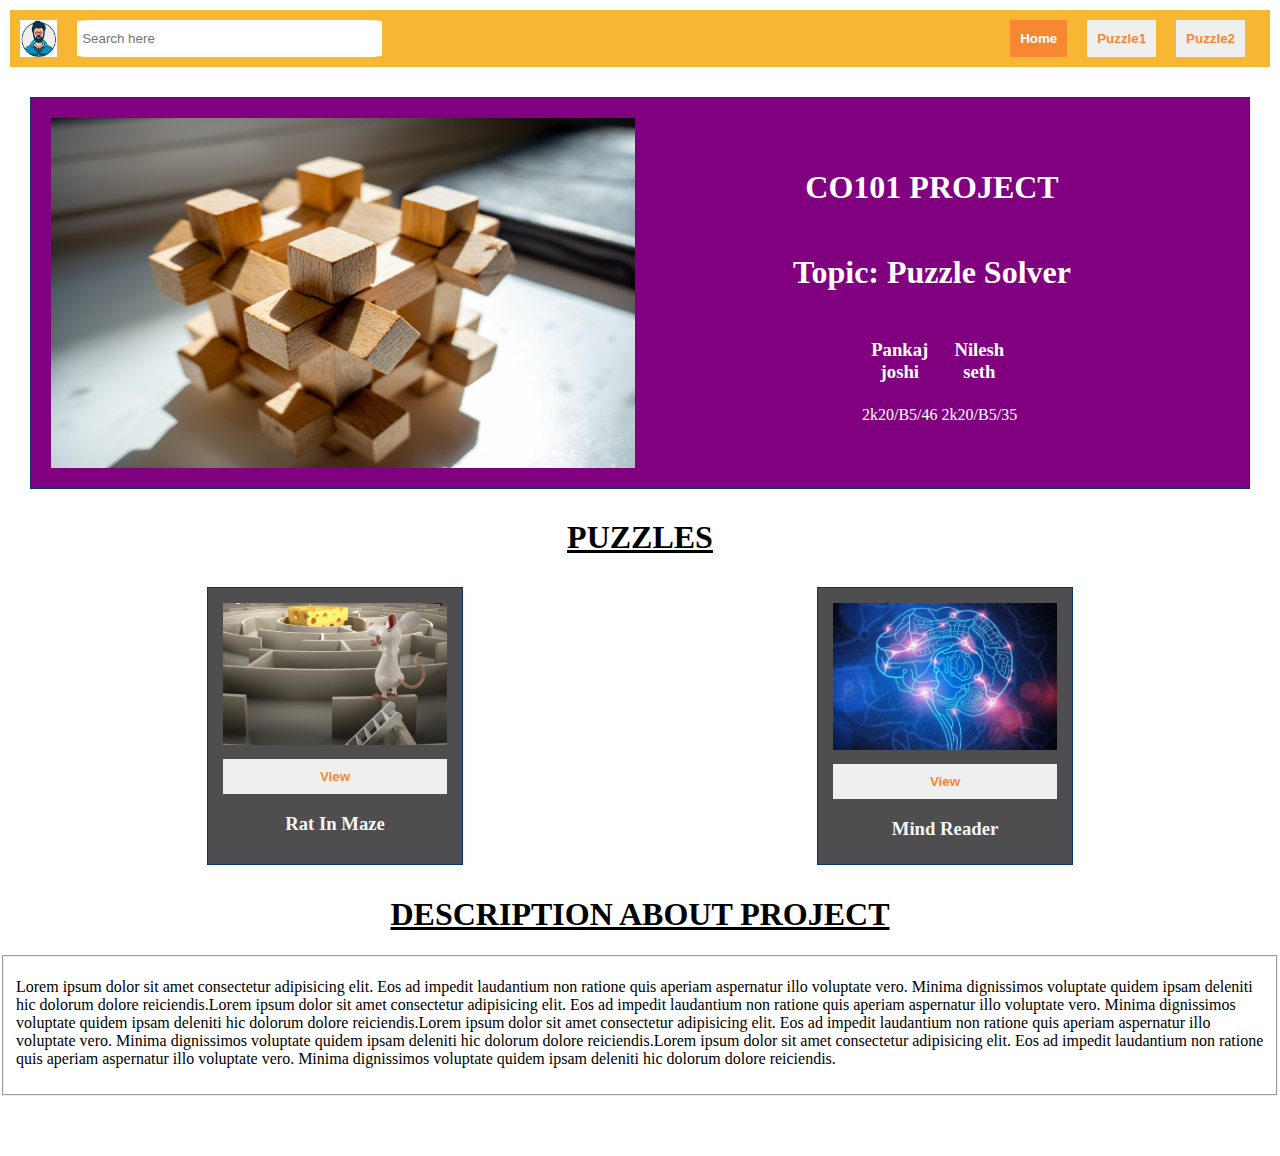
<file: index.html>
<!DOCTYPE html>
<html lang="en">
<head>
    <meta charset="UTF-8">
    <meta http-equiv="X-UA-Compatible" content="IE=edge">
    <meta name="viewport" content="width=device-width, initial-scale=1.0">
    <link rel="stylesheet" href="./style.css">

    <title>Puzzle</title>
</head>
<body>
    <nav class="navBar">
        <div class="logoSearch">
            <img class="img" src="./assests/img/avtar.jpg"width="10%" alt="avtar">
            <input class="Search" placeholder="Search here">
        </div>
        <ul class="navItems">
            <button class="btn active"> <a href="">Home</a></button>
            <button class="btn ">       <a href="./Pages/Puzzle/puzzle1/index.html" target="_blank">Puzzle1</a></button>
            <button class="btn ">       <a href="./Pages/Puzzle/puzzle2/index.html" target="_blank">Puzzle2</a></button>

        </ul>
    </nav>

    <section class="hero">
        <img src="./assests/img/puzzle.jpg" alt="img">
        <div class="hero_2">
            <h1>CO101 PROJECT</h1>
            <div class="heroText">
                <h1>Topic: Puzzle Solver</h1>
                <div>
                    <table>
                        <th><h3>Pankaj joshi</h3></th>
                        <th><h3>Nilesh seth</h3></th>
                        <tr>
                            <td>2k20/B5/46 </td>
                            <td>2k20/B5/35</td>
                        </tr>
                    </table>

                </div>
            </div>
        </div>
    </section>
    <h1>PUZZLES</h1>
    <section class="Cards">
        <div class="Card">
            <div class="flip_img">
                <img src="./assests/img/rat in maze-1.jpg" alt="sd">
            </div>
            <button class="btn"><a href="./Pages/Puzzle/puzzle1/index.html" target="_blank">View</a></button>
            <h3>Rat In Maze</h3>
        </div>
        <div class="Card">
            <div class="flip_img">
                <img src="./assests/img/mind reader.jpg" alt="sd">
            </div>
            <button class="btn"><a href="./Pages/Puzzle/puzzle2/index.html" target="_blank">View</a></button>
            <h3>Mind Reader</h3>
        </div>
       
    </section>

    <h1> DESCRIPTION ABOUT PROJECT </h1>
    <fieldset>
    <p>Lorem ipsum dolor sit amet consectetur adipisicing elit. Eos ad impedit laudantium non ratione quis aperiam aspernatur illo voluptate vero. Minima dignissimos voluptate quidem ipsam deleniti hic dolorum dolore reiciendis.Lorem ipsum dolor sit amet consectetur adipisicing elit. Eos ad impedit laudantium non ratione quis aperiam aspernatur illo voluptate vero. Minima dignissimos voluptate quidem ipsam deleniti hic dolorum dolore reiciendis.Lorem ipsum dolor sit amet consectetur adipisicing elit. Eos ad impedit laudantium non ratione quis aperiam aspernatur illo voluptate vero. Minima dignissimos voluptate quidem ipsam deleniti hic dolorum dolore reiciendis.Lorem ipsum dolor sit amet consectetur adipisicing elit. Eos ad impedit laudantium non ratione quis aperiam aspernatur illo voluptate vero. Minima dignissimos voluptate quidem ipsam deleniti hic dolorum dolore reiciendis.</p>
    </fieldset>

</body>
</html>
</file>
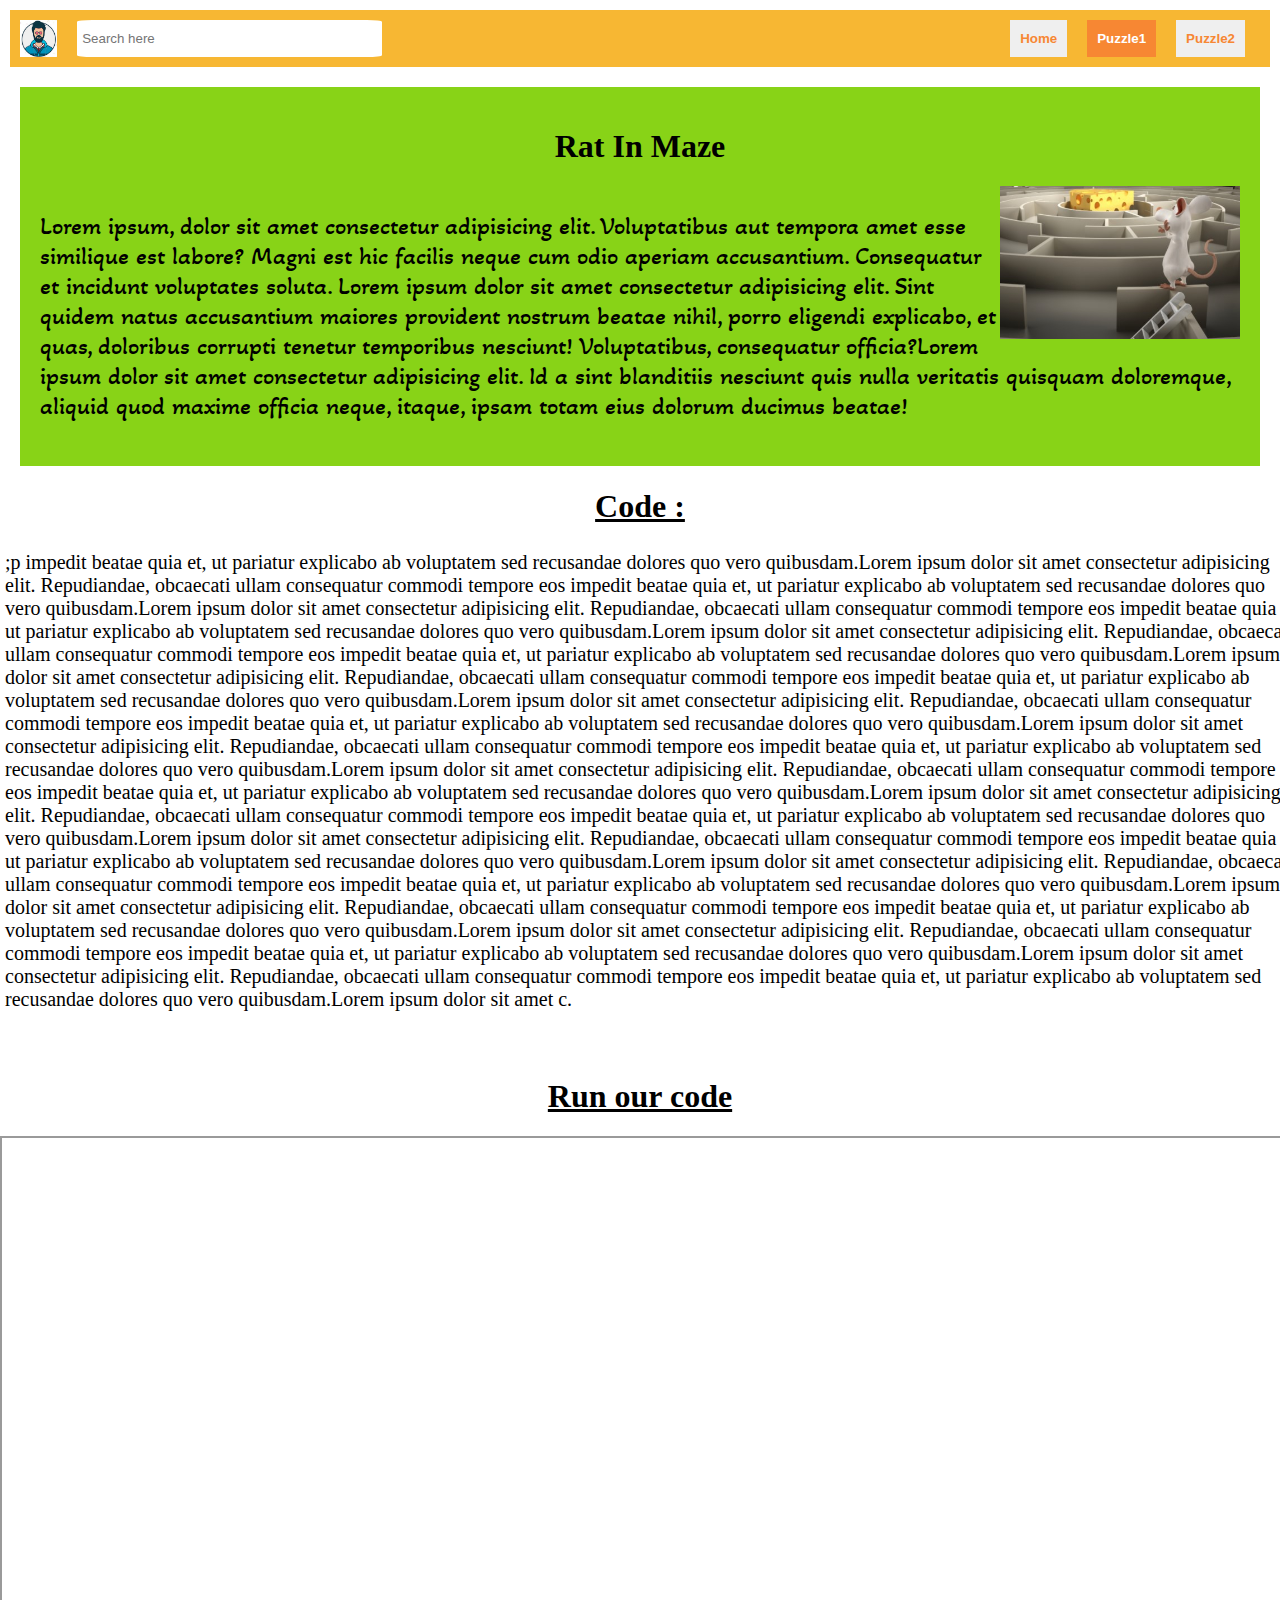
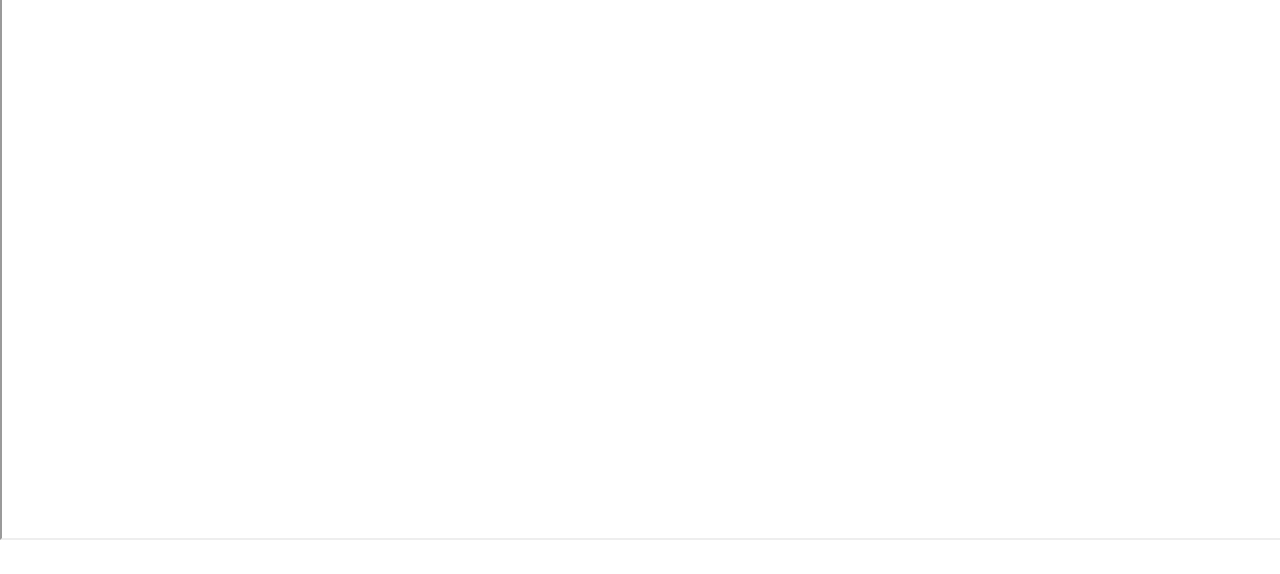
<file: Pages/Puzzle/Puzzle1/index.html>
<!DOCTYPE html>
<html lang="en">
<head>
    <meta charset="UTF-8">
    <meta http-equiv="X-UA-Compatible" content="IE=edge">
    <meta name="viewport" content="width=device-width, initial-scale=1.0">
    <title>Rat In Maze</title>
    <link rel="stylesheet" href="./style.css">
    <link href="https://fonts.googleapis.com/css2?family=Akaya+Kanadaka&display=swap" rel="stylesheet">
</head>
<body>
    <nav class="navBar">
        <div class="logoSearch">
            <img class="img" src="../../../assests/img/avtar.jpg"width="10%" alt="avtar">
            <input class="Search" placeholder="Search here">
        </div>
        <ul class="navItems">
            <button class="btn "> <a href="../../../index.html">Home</a></button>
            <button class="btn active">       <a href="./index.html" >Puzzle1</a></button>
            <button class="btn ">       <a href="../puzzle2/index.html">Puzzle2</a></button>
           
        </ul>
    </nav>

    <div class="puzzleInfo">
        <h1>Rat In Maze</h1>
        <div class="infoText">
            <img src="../../../assests/img/rat in maze-1.jpg">
            <p>Lorem ipsum, dolor sit amet consectetur adipisicing elit. Voluptatibus aut tempora amet esse similique est labore? Magni est hic facilis neque cum odio aperiam accusantium. Consequatur et incidunt voluptates soluta. Lorem ipsum dolor sit amet consectetur adipisicing elit. Sint quidem natus accusantium maiores provident nostrum beatae nihil, porro eligendi explicabo, et quas, doloribus corrupti tenetur temporibus nesciunt! Voluptatibus, consequatur officia?Lorem ipsum dolor sit amet consectetur adipisicing elit. Id a sint blanditiis nesciunt quis nulla veritatis quisquam doloremque, aliquid quod maxime officia neque, itaque, ipsam totam eius dolorum ducimus beatae!</p>
        </div>
    </div>
    <h1>  Code :  </h1>
    <P class="myBlock"> ;p impedit beatae quia et, ut pariatur explicabo ab voluptatem sed recusandae dolores quo vero quibusdam.Lorem ipsum dolor sit amet consectetur adipisicing elit. Repudiandae, obcaecati ullam consequatur commodi tempore eos impedit beatae quia et, ut pariatur explicabo ab voluptatem sed recusandae dolores quo vero quibusdam.Lorem ipsum dolor sit amet consectetur adipisicing elit. Repudiandae, obcaecati ullam consequatur commodi tempore eos impedit beatae quia et, ut pariatur explicabo ab voluptatem sed recusandae dolores quo vero quibusdam.Lorem ipsum dolor sit amet consectetur adipisicing elit. Repudiandae, obcaecati ullam consequatur commodi tempore eos impedit beatae quia et, ut pariatur explicabo ab voluptatem sed recusandae dolores quo vero quibusdam.Lorem ipsum dolor sit amet consectetur adipisicing elit. Repudiandae, obcaecati ullam consequatur commodi tempore eos impedit beatae quia et, ut pariatur explicabo ab voluptatem sed recusandae dolores quo vero quibusdam.Lorem ipsum dolor sit amet consectetur adipisicing elit. Repudiandae, obcaecati ullam consequatur commodi tempore eos impedit beatae quia et, ut pariatur explicabo ab voluptatem sed recusandae dolores quo vero quibusdam.Lorem ipsum dolor sit amet consectetur adipisicing elit. Repudiandae, obcaecati ullam consequatur commodi tempore eos impedit beatae quia et, ut pariatur explicabo ab voluptatem sed recusandae dolores quo vero quibusdam.Lorem ipsum dolor sit amet consectetur adipisicing elit. Repudiandae, obcaecati ullam consequatur commodi tempore eos impedit beatae quia et, ut pariatur explicabo ab voluptatem sed recusandae dolores quo vero quibusdam.Lorem ipsum dolor sit amet consectetur adipisicing elit. Repudiandae, obcaecati ullam consequatur commodi tempore eos impedit beatae quia et, ut pariatur explicabo ab voluptatem sed recusandae dolores quo vero quibusdam.Lorem ipsum dolor sit amet consectetur adipisicing elit. Repudiandae, obcaecati ullam consequatur commodi tempore eos impedit beatae quia et, ut pariatur explicabo ab voluptatem sed recusandae dolores quo vero quibusdam.Lorem ipsum dolor sit amet consectetur adipisicing elit. Repudiandae, obcaecati ullam consequatur commodi tempore eos impedit beatae quia et, ut pariatur explicabo ab voluptatem sed recusandae dolores quo vero quibusdam.Lorem ipsum dolor sit amet consectetur adipisicing elit. Repudiandae, obcaecati ullam consequatur commodi tempore eos impedit beatae quia et, ut pariatur explicabo ab voluptatem sed recusandae dolores quo vero quibusdam.Lorem ipsum dolor sit amet consectetur adipisicing elit. Repudiandae, obcaecati ullam consequatur commodi tempore eos impedit beatae quia et, ut pariatur explicabo ab voluptatem sed recusandae dolores quo vero quibusdam.Lorem ipsum dolor sit amet consectetur adipisicing elit. Repudiandae, obcaecati ullam consequatur commodi tempore eos impedit beatae quia et, ut pariatur explicabo ab voluptatem sed recusandae dolores quo vero quibusdam.Lorem ipsum dolor sit amet c.</P>
    <div class="iframe">
         <h1 >Run our code</h1>
    <iframe width="1300" height="1000" src="https://ide.codingblocks.com/" frameborder="2"></iframe>
    </div>
   
</body>
</html>
</file>
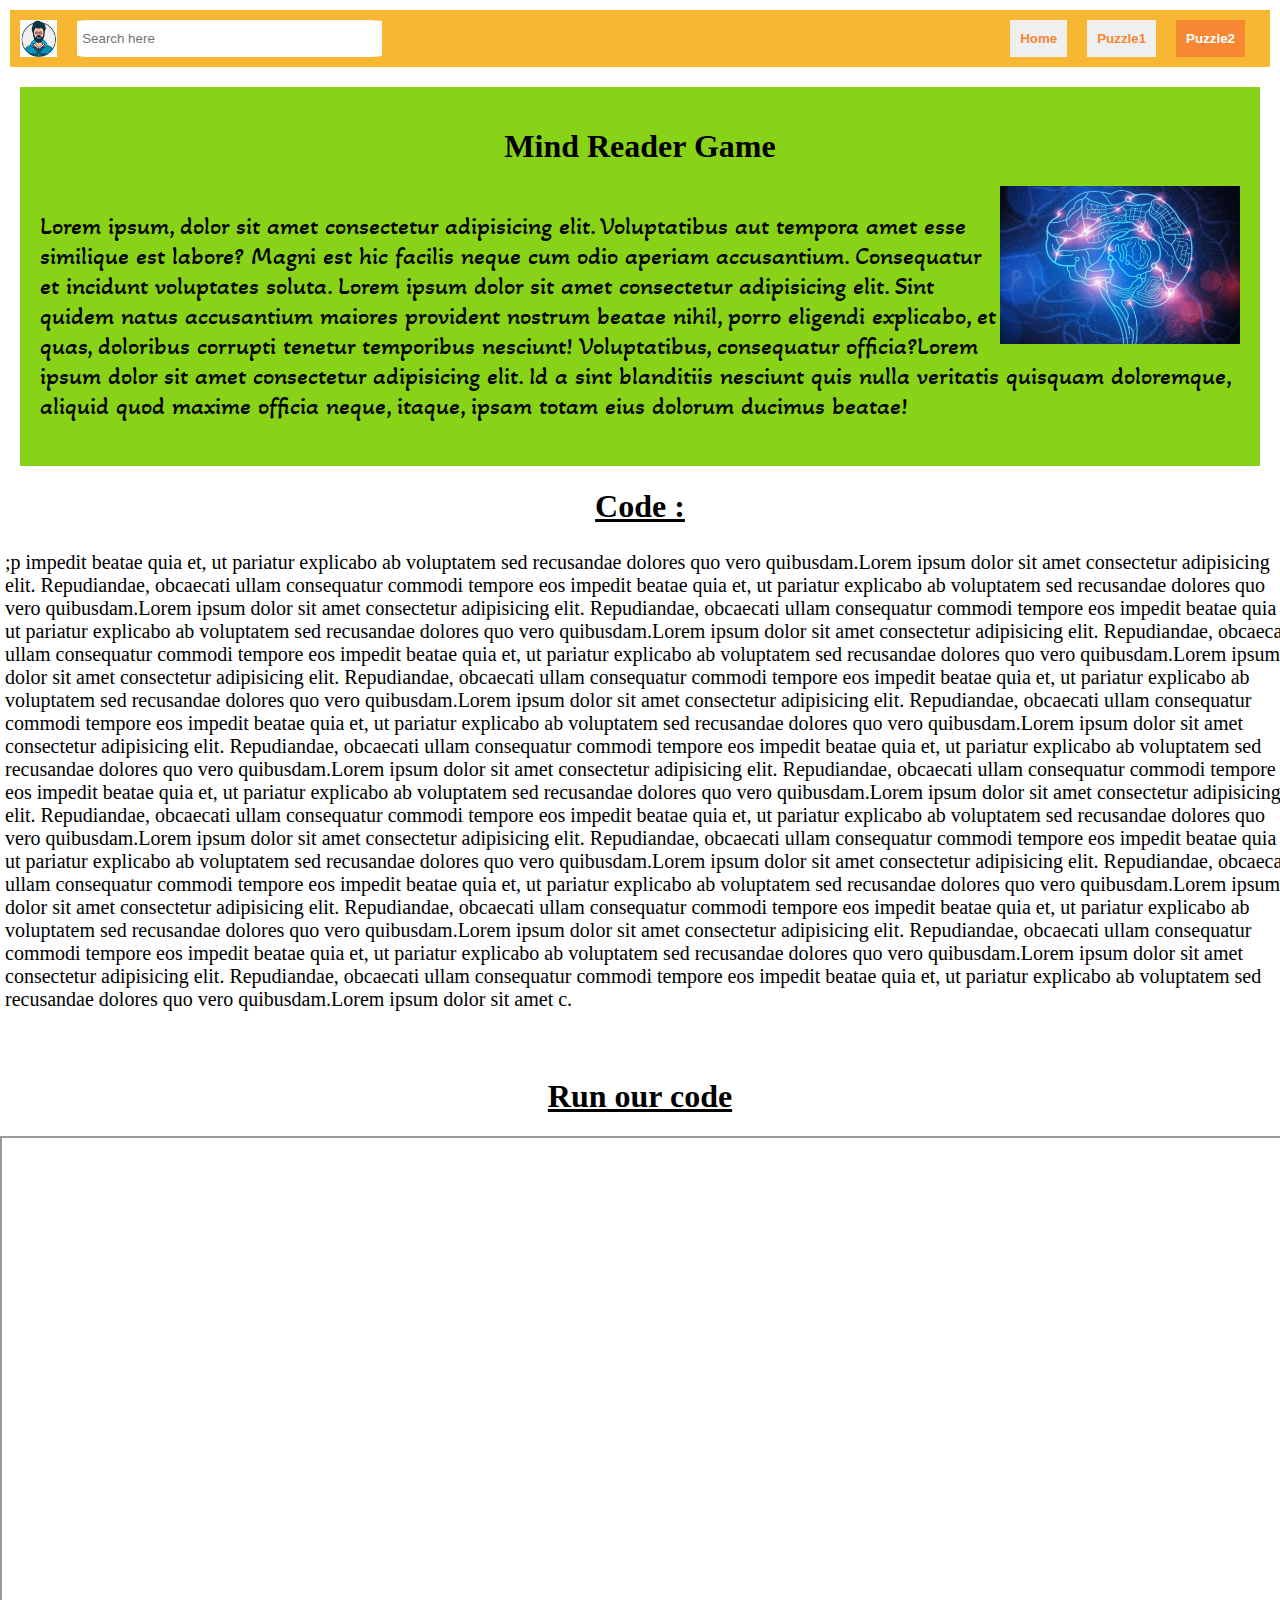
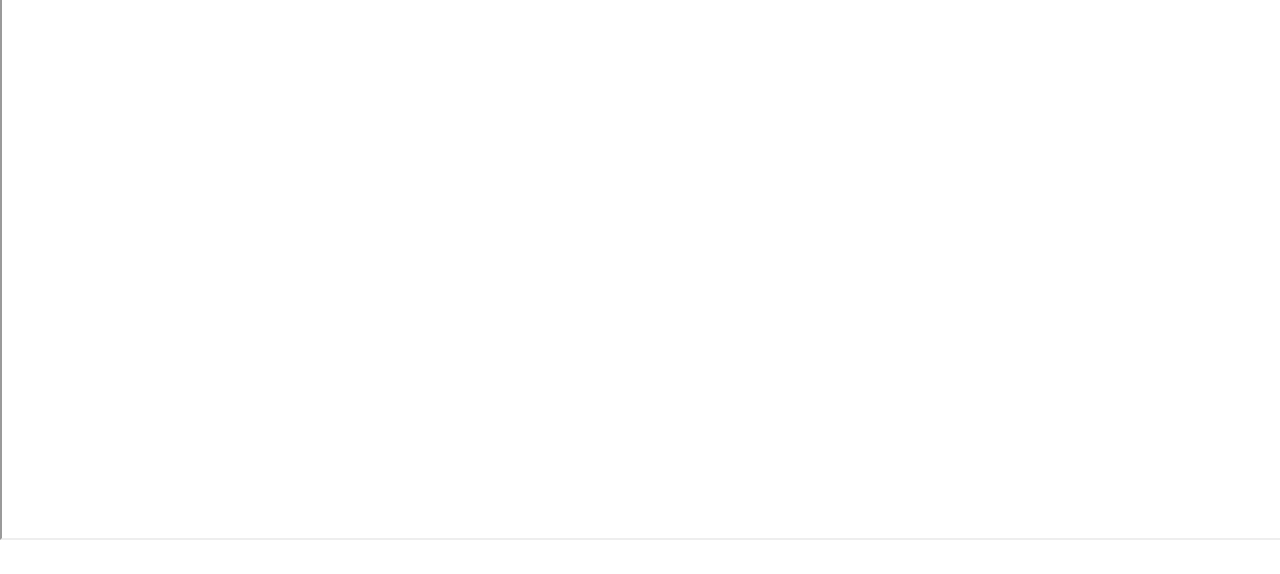
<file: Pages/Puzzle/puzzle2/index.html>
<!DOCTYPE html>
<html lang="en">
<head>
    <meta charset="UTF-8">
    <meta http-equiv="X-UA-Compatible" content="IE=edge">
    <meta name="viewport" content="width=device-width, initial-scale=1.0">
    <title>mind reader game</title>
    <link rel="stylesheet" href="./style.css">
    <link href="https://fonts.googleapis.com/css2?family=Akaya+Kanadaka&display=swap" rel="stylesheet">
</head>
<body>
    <nav class="navBar">
        <div class="logoSearch">
            <img class="img" src="../../../assests/img/avtar.jpg"width="10%" alt="avtar">
            <input class="Search" placeholder="Search here">
        </div>
        <ul class="navItems">
            <button class="btn "> <a href="../../../index.html">Home</a></button>
            <button class="btn ">       <a href="../puzzle1/index.html" >Puzzle1</a></button>
            <button class="btn active ">   <a href="./index.html" >Puzzle2</a></button>
          
        </ul>
    </nav>

    <div class="puzzleInfo">
        <h1>Mind Reader Game</h1>
        <div class="infoText">
            <img src="../../../assests/img/mind reader.jpg">
            <p>Lorem ipsum, dolor sit amet consectetur adipisicing elit. Voluptatibus aut tempora amet esse similique est labore? Magni est hic facilis neque cum odio aperiam accusantium. Consequatur et incidunt voluptates soluta. Lorem ipsum dolor sit amet consectetur adipisicing elit. Sint quidem natus accusantium maiores provident nostrum beatae nihil, porro eligendi explicabo, et quas, doloribus corrupti tenetur temporibus nesciunt! Voluptatibus, consequatur officia?Lorem ipsum dolor sit amet consectetur adipisicing elit. Id a sint blanditiis nesciunt quis nulla veritatis quisquam doloremque, aliquid quod maxime officia neque, itaque, ipsam totam eius dolorum ducimus beatae!</p>
        </div>
    </div>
    <h1>  Code :  </h1>
    <P class="myBlock"> ;p impedit beatae quia et, ut pariatur explicabo ab voluptatem sed recusandae dolores quo vero quibusdam.Lorem ipsum dolor sit amet consectetur adipisicing elit. Repudiandae, obcaecati ullam consequatur commodi tempore eos impedit beatae quia et, ut pariatur explicabo ab voluptatem sed recusandae dolores quo vero quibusdam.Lorem ipsum dolor sit amet consectetur adipisicing elit. Repudiandae, obcaecati ullam consequatur commodi tempore eos impedit beatae quia et, ut pariatur explicabo ab voluptatem sed recusandae dolores quo vero quibusdam.Lorem ipsum dolor sit amet consectetur adipisicing elit. Repudiandae, obcaecati ullam consequatur commodi tempore eos impedit beatae quia et, ut pariatur explicabo ab voluptatem sed recusandae dolores quo vero quibusdam.Lorem ipsum dolor sit amet consectetur adipisicing elit. Repudiandae, obcaecati ullam consequatur commodi tempore eos impedit beatae quia et, ut pariatur explicabo ab voluptatem sed recusandae dolores quo vero quibusdam.Lorem ipsum dolor sit amet consectetur adipisicing elit. Repudiandae, obcaecati ullam consequatur commodi tempore eos impedit beatae quia et, ut pariatur explicabo ab voluptatem sed recusandae dolores quo vero quibusdam.Lorem ipsum dolor sit amet consectetur adipisicing elit. Repudiandae, obcaecati ullam consequatur commodi tempore eos impedit beatae quia et, ut pariatur explicabo ab voluptatem sed recusandae dolores quo vero quibusdam.Lorem ipsum dolor sit amet consectetur adipisicing elit. Repudiandae, obcaecati ullam consequatur commodi tempore eos impedit beatae quia et, ut pariatur explicabo ab voluptatem sed recusandae dolores quo vero quibusdam.Lorem ipsum dolor sit amet consectetur adipisicing elit. Repudiandae, obcaecati ullam consequatur commodi tempore eos impedit beatae quia et, ut pariatur explicabo ab voluptatem sed recusandae dolores quo vero quibusdam.Lorem ipsum dolor sit amet consectetur adipisicing elit. Repudiandae, obcaecati ullam consequatur commodi tempore eos impedit beatae quia et, ut pariatur explicabo ab voluptatem sed recusandae dolores quo vero quibusdam.Lorem ipsum dolor sit amet consectetur adipisicing elit. Repudiandae, obcaecati ullam consequatur commodi tempore eos impedit beatae quia et, ut pariatur explicabo ab voluptatem sed recusandae dolores quo vero quibusdam.Lorem ipsum dolor sit amet consectetur adipisicing elit. Repudiandae, obcaecati ullam consequatur commodi tempore eos impedit beatae quia et, ut pariatur explicabo ab voluptatem sed recusandae dolores quo vero quibusdam.Lorem ipsum dolor sit amet consectetur adipisicing elit. Repudiandae, obcaecati ullam consequatur commodi tempore eos impedit beatae quia et, ut pariatur explicabo ab voluptatem sed recusandae dolores quo vero quibusdam.Lorem ipsum dolor sit amet consectetur adipisicing elit. Repudiandae, obcaecati ullam consequatur commodi tempore eos impedit beatae quia et, ut pariatur explicabo ab voluptatem sed recusandae dolores quo vero quibusdam.Lorem ipsum dolor sit amet c.</P>
    <div class="iframe">

    <h1 >Run our code</h1>
    <iframe width="1300" height="1000" src="https://ide.codingblocks.com/" frameborder="2"></iframe>
    
    </div>
    
</body>
</html>
</file>
<file: style.css>
body{
    margin: 0;
    padding: 0;
}
.navBar{
    display: flex;
    margin: 10px;
    padding: 10px;
    justify-content: space-between;
    background-color: #F7B733;
}

.navItems{
    display: flex;
    justify-content: space-around;
    margin: 0px 5px;
}

.navItems li{
    list-style: none;
    margin: 0px 10px;
    padding: 0px 10px;
}

.btn{
    outline: none;
    padding: 10px;
    color: #F78733;
    font-weight: bold;
    border: none;
    cursor: pointer;
    margin: 0 10px;
}

.btn a{
    color: inherit;
    text-decoration: none;
}

.active, .btn:hover{
    color: white;
    background-color: #F78733;
}

.logoSearch{
    width: 30%;
    display: flex;
    justify-content: space-between;
}

.img{
    margin-right: 10px;
}

.Search{
    width: 2000px;
    margin: 0px 10px;
    padding: 5px;
    border: none;
    border-radius: 5%;
    outline-color: #F78733;
}


 /* Hero section */

 .hero{
    display: flex;
    justify-content: space-between;
    padding: 20px;
    margin: 30px;
    border: solid 1px #05386B; 
    transition: transform 2s linear;
    background-color: #800080;
    color: white;
 }

.hero:hover{
    box-shadow: 2px 3px 3px 3px #05386B;
    transform: translateX(-10px);
}

.hero_2{
    display: flex;
    flex-direction: column;
    align-items: center;
    justify-content: center;
    color: white;
}

.hero_2+h1, .hero div{
    width: 50%;
    padding: 5px;
    text-align: center;
}

.hero img{
    width: 50%;
    height: 350px;
}

.heroText{
    display: flex;
    align-items: center;
    flex-direction: column;
}
/* Card */

.Card{
    border: solid 1px #05386B;
    width: 20%;
    height: auto;
    padding: 5px;
    display: flex;
    flex-direction: column;
    text-align: center;
    background-color: #4E4E50;
    color: whitesmoke;
}


.Cards{
    display: flex;
    justify-content: space-around;
    padding: 10px;
    margin: 20px;
}

.flip_img{
    margin: 10px;
}

.flip_img img{
    width: 100%
}

section+h1{
    text-align: center;
    text-decoration: underline;
}
h1 {
    font-weight: 900;
}
fieldset{
    margin-bottom: 60px;
}
</file>
<file: Pages/Puzzle/Puzzle1/style.css>
body{
    margin: 0;
    padding: 0;
}
.navBar{
    display: flex;
    margin: 10px;
    padding: 10px;
    justify-content: space-between;
    background-color: #F7B733;
}

.navItems{
    display: flex;
    justify-content: space-around;
    margin: 0px 5px;
}

.navItems li{
    list-style: none;
    margin: 0px 10px;
    padding: 0px 10px;
}

.btn{
    outline: none;
    padding: 10px;
    color: #F78733;
    font-weight: bold;
    border: none;
    cursor: pointer;
    margin: 0 10px;
}

.btn a{
    color: inherit;
    text-decoration: none;
}

.active, .btn:hover{
    color: white;
    background-color: #F78733;
}

.logoSearch{
    width: 30%;
    display: flex;
    justify-content: space-between;
}

.img{
    margin-right: 10px;
}

.Search{
    width: 2000px;
    margin: 0px 10px;
    padding: 5px;
    border: none;
    border-radius: 5%;
    outline-color: #F78733;
}

/* puzzleinfo */
.puzzleInfo{
    margin: 20px;
    background-color: #88d317;
    display: flex;
    flex-direction: column;
    align-items: center;
    padding: 20px;
}


.infoText img{
    width: 20%;
    float: right;
}
.infoText p{
    font-size:25px;
    font-family: 'Akaya Kanadaka', cursive;
}

.compiler{
    height: 500px;
}
.myBlock {
    border: none;
    padding: 5px;
    font: 20px aerial;
    width: 1300px;
    height: 500px;
    overflow-y: scroll;
    }
br + h1{
    text-align: center;
    text-decoration: underline;
}
div+h1{
    text-decoration: underline;
    text-align: center;
}
.iframe{
    text-decoration: underline;
    text-align: center;
    margin-bottom: 30px;
}
</file>
<file: Pages/Puzzle/puzzle2/style.css>
body{
    margin: 0;
    padding: 0;
}
.navBar{
    display: flex;
    margin: 10px;
    padding: 10px;
    justify-content: space-between;
    background-color: #F7B733;
}

.navItems{
    display: flex;
    justify-content: space-around;
    margin: 0px 5px;
}

.navItems li{
    list-style: none;
    margin: 0px 10px;
    padding: 0px 10px;
}

.btn{
    outline: none;
    padding: 10px;
    color: #F78733;
    font-weight: bold;
    border: none;
    cursor: pointer;
    margin: 0 10px;
}

.btn a{
    color: inherit;
    text-decoration: none;
}

.active, .btn:hover{
    color: white;
    background-color: #F78733;
}

.logoSearch{
    width: 30%;
    display: flex;
    justify-content: space-between;
}

.img{
    margin-right: 10px;
}

.Search{
    width: 2000px;
    margin: 0px 10px;
    padding: 5px;
    border: none;
    border-radius: 5%;
    outline-color: #F78733;
}

/* puzzleinfo */
.puzzleInfo{
    margin: 20px;
    background-color: #88d317;
    display: flex;
    flex-direction: column;
    align-items: center;
    padding: 20px;
}


.infoText img{
    width: 20%;
    float: right;
}

.infoText p{
    font-size: 25px;
    font-family: 'Akaya Kanadaka', cursive;
}
.compiler{
    height: 500px;
}
.myBlock {
    border: none;
    padding: 5px;
    margin-bottom: 20px;
    font: 20px aerial;
    width: 1300px;
    height: 500px;
    overflow-y: scroll;
    }
div+h1{
    text-decoration: underline;
    text-align: center;
}
.iframe{
    text-decoration: underline;
    text-align: center; 
    margin-bottom: 30px;
}
</file>
